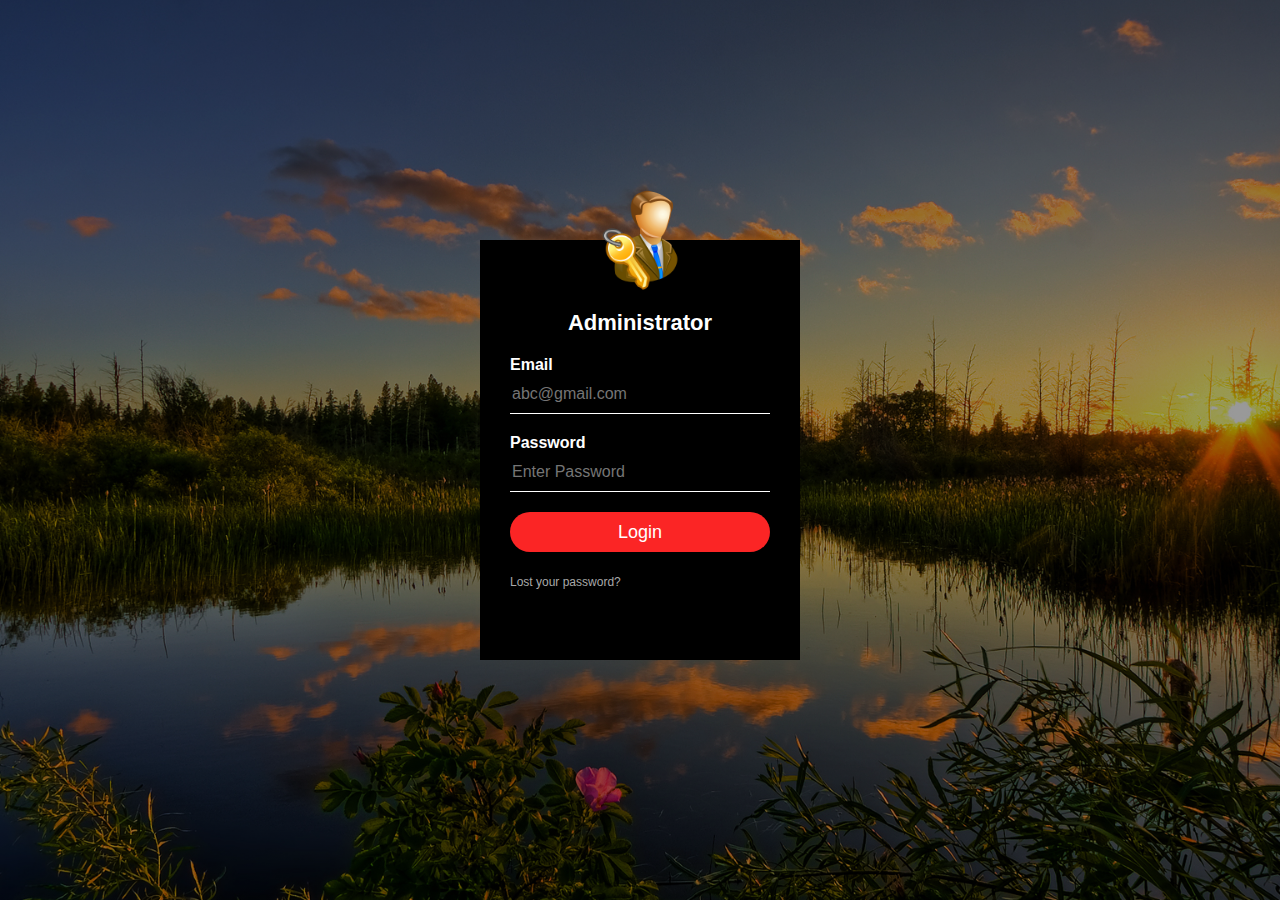
<file: FMS Project/index.html>
<html>
<head>
<title>Admin Login Form</title>
    <link rel="stylesheet" type="text/css" href="style.css">
<body>
    <div class="loginbox">
    <img src="avatar.png" class="avatar">
        <h1>Administrator</h1>
        <form>
            <p>Email</p>
            <input type="email" name="" placeholder="abc@gmail.com">
            <p>Password</p>
            <input type="password" name="" placeholder="Enter Password">
            <input type="submit" name="" value="Login">
            <a href="#">Lost your password?</a><br>
        </form>
        
    </div>

</body>
</head>
</html>
</file>
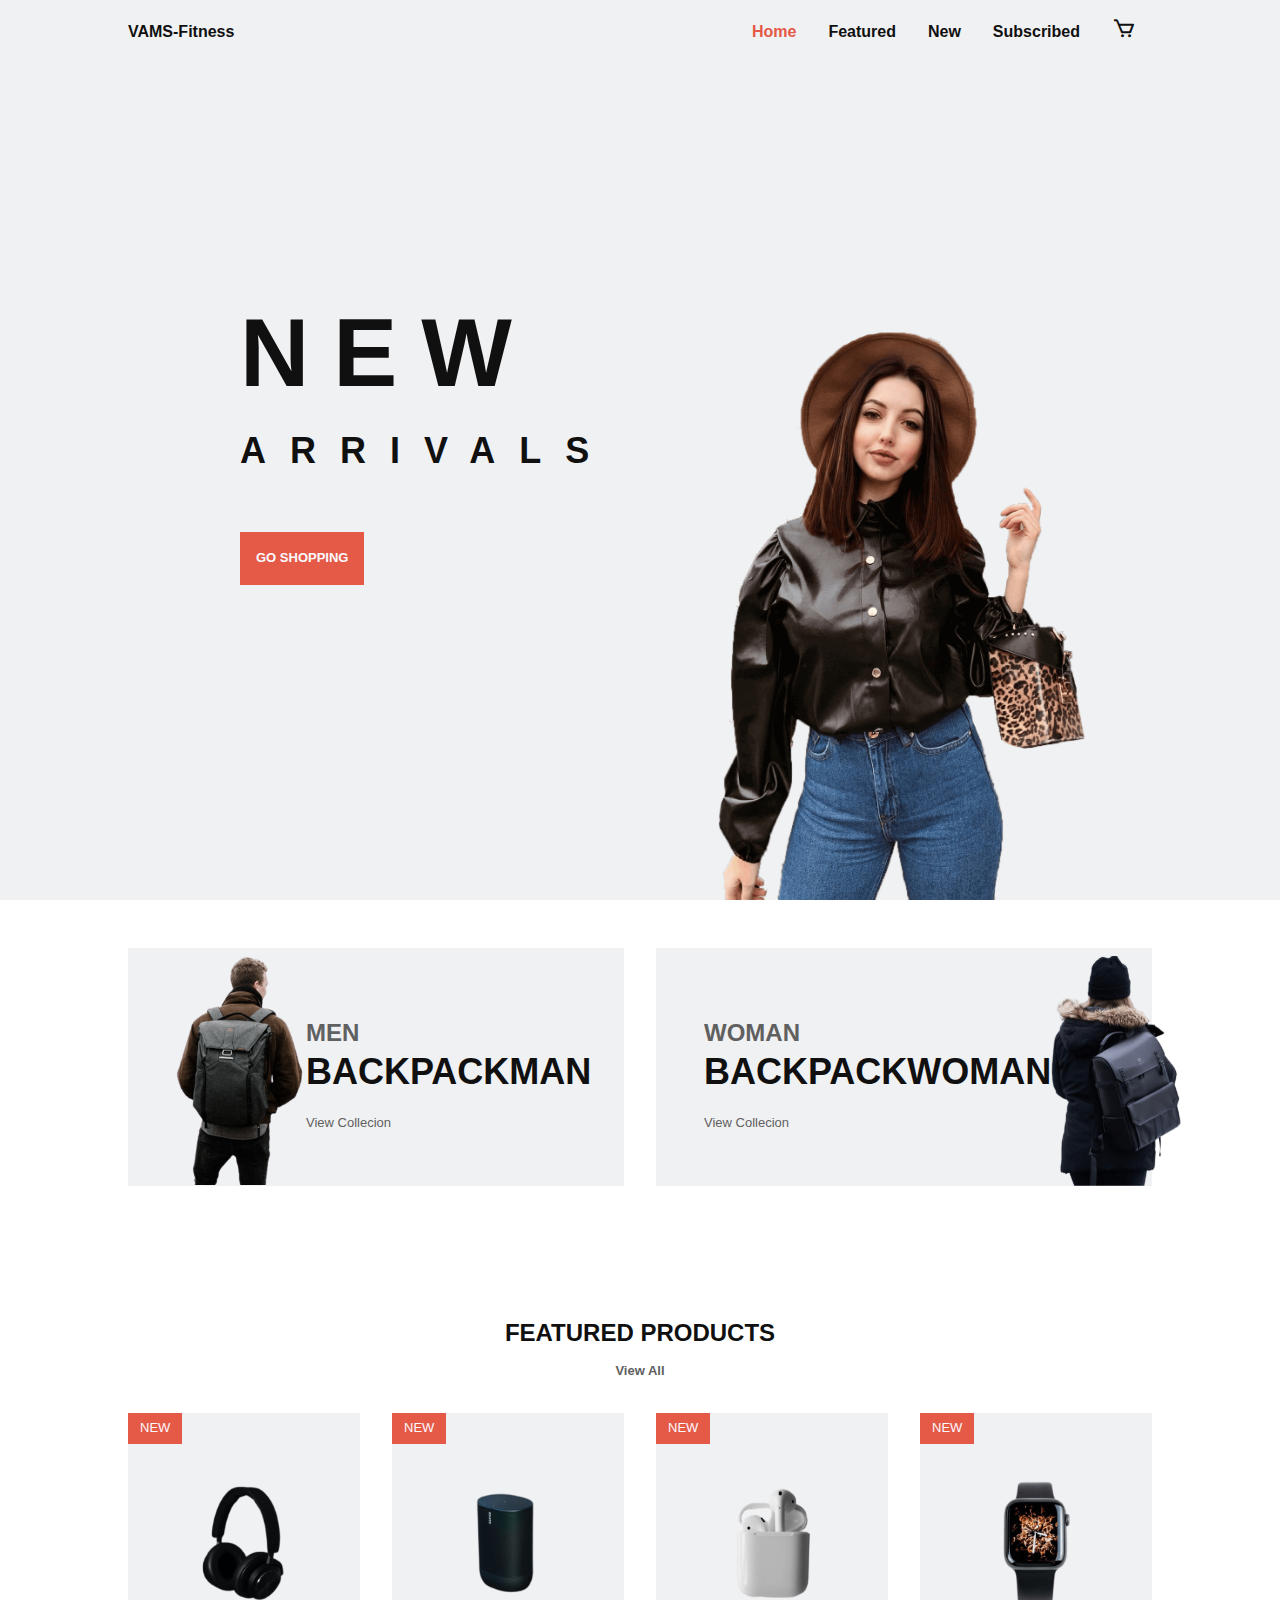
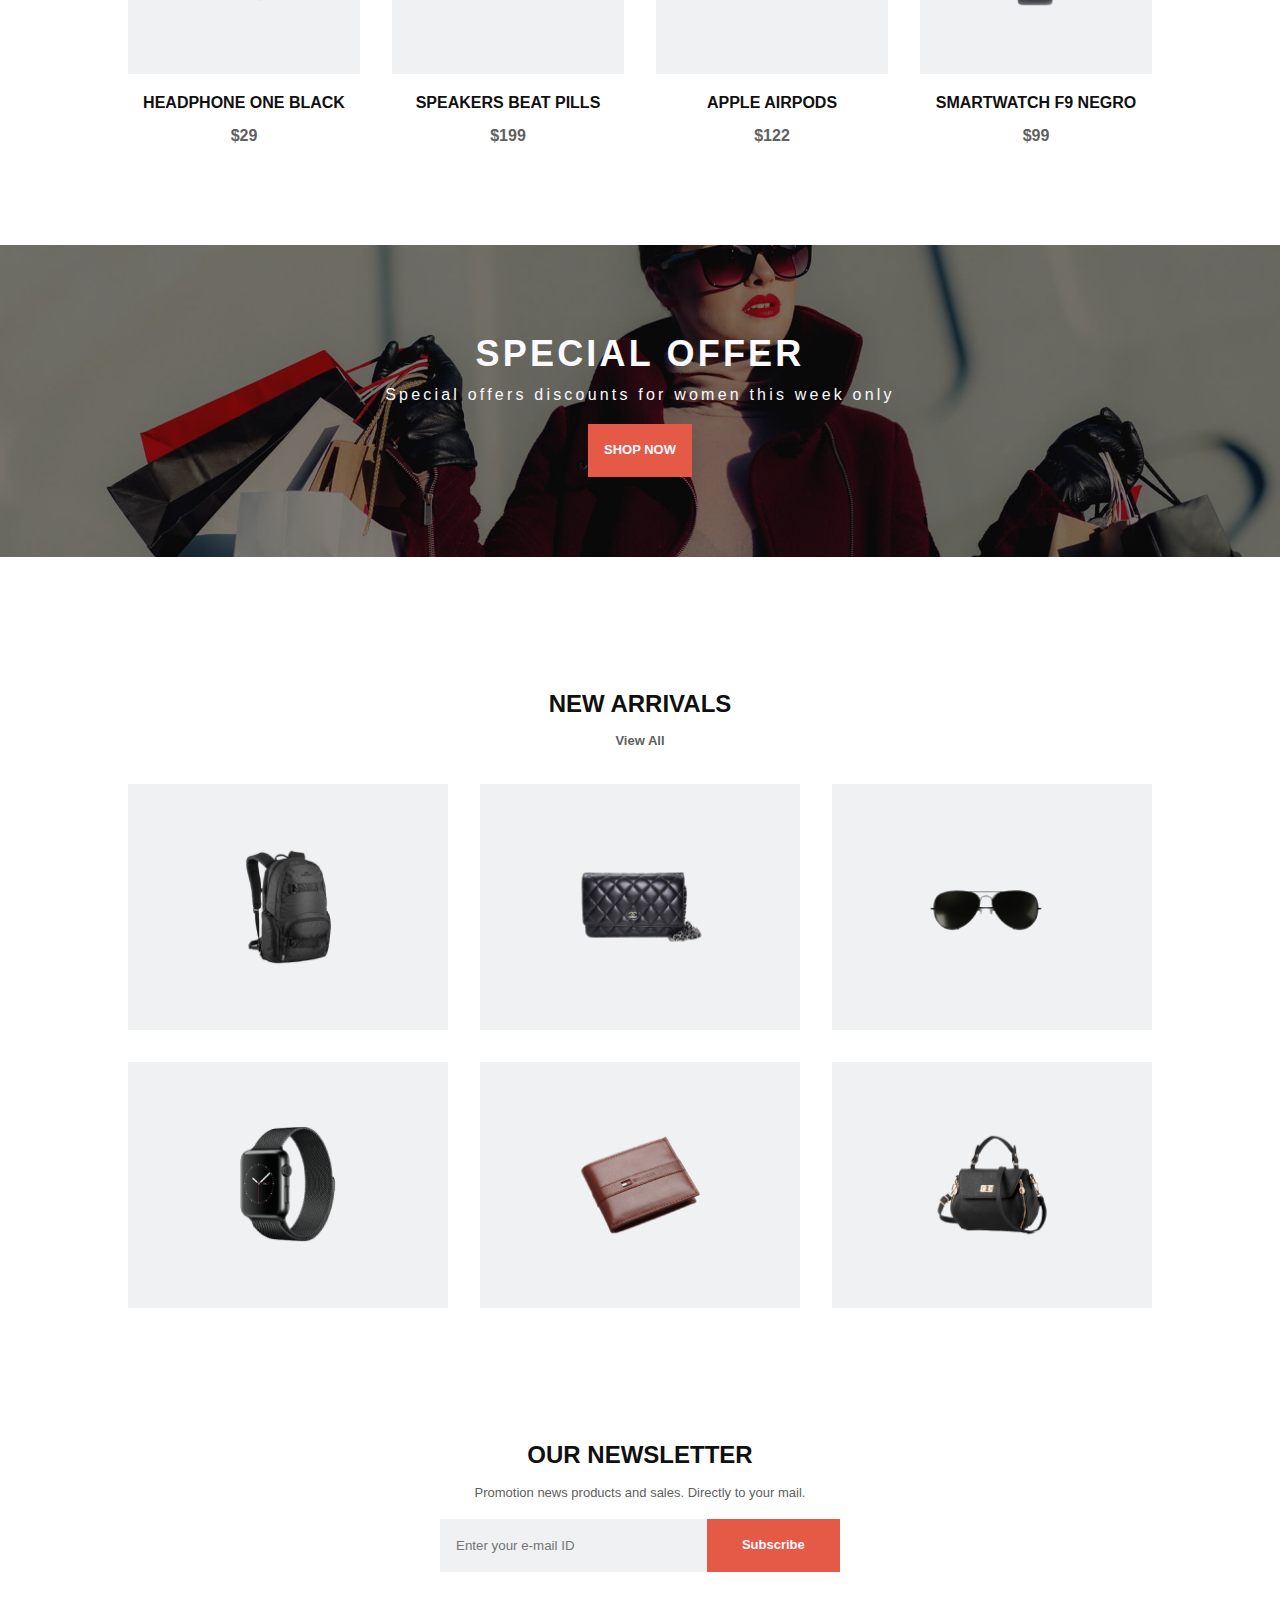
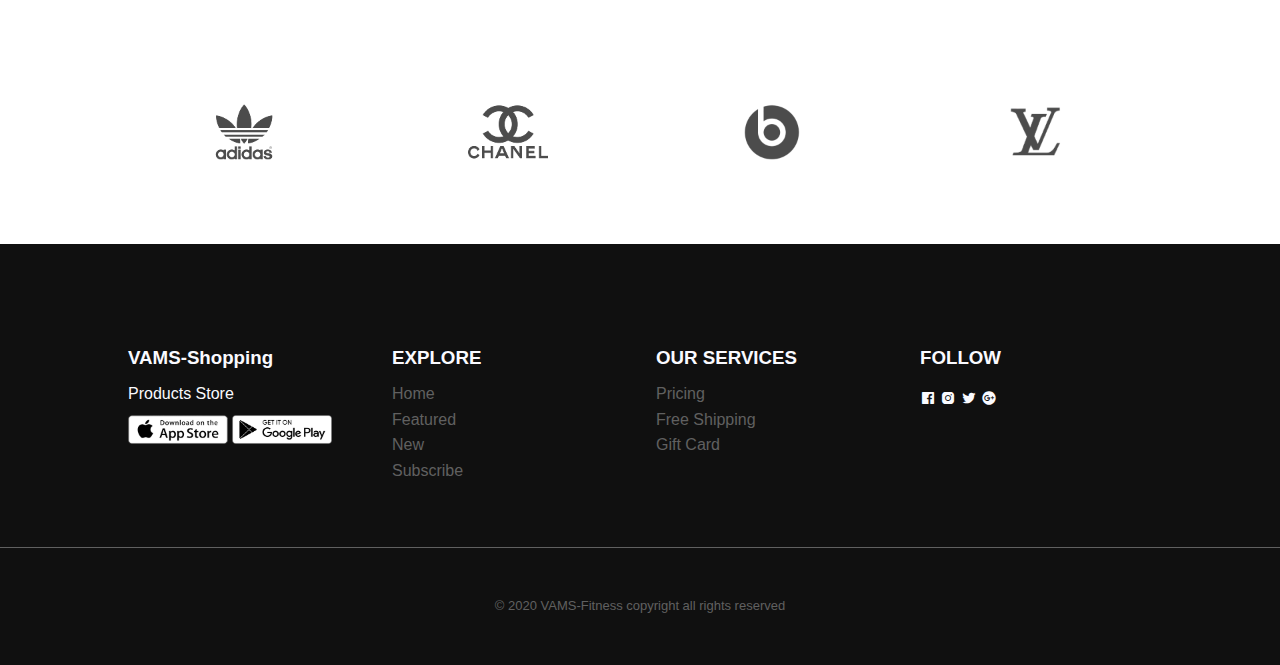
<file: Shopping Fitness/index.html>
<!DOCTYPE html>
<html lang="en">
<head>
    <meta charset="UTF-8">
    <meta name="viewport" content="width=device-width, initial-scale=1.0">

    <!-- BOXICONS -->
    <link href='https://cdn.jsdelivr.net/npm/boxicons@2.0.5/css/boxicons.min.css' rel='stylesheet'>


    <!-- CSS -->
    <link rel="stylesheet" href="assests/css/style.css">

    <title>VAMS-Shopping</title>

</head>
<body>
    <!-- Header -->

    <header class="l-header">
        <nav class="nav bd-grid">
            <div>
                <a href="#" class="nav__logo">VAMS-Fitness</a>
            </div>

            <div class="nav__menu" id="nav-menu">
                <ul class="nav__list">
                    <li class="nav__item"><a href="#home" class="nav__link active">Home</a></li>
                    <li class="nav__item"><a href="#featured" class="nav__link">Featured</a></li>
                    <li class="nav__item"><a href="#new" class="nav__link">New</a></li>
                    <li class="nav__item"><a href="#subscribed" class="nav__link">Subscribed</a></li>
                </ul>
            </div>

            <div>
                <i class='bx bx-cart nav__cart'></i>
                <i class='bx bx-menu nav__toggle' id="nav-toggle"></i>
            </div>
        </nav>
    </header>

    <main class="l-main">
        <!-- /* HOME */ -->
            <section class="home" id='home'>
                <div class="home__container bd-grid">
                    <div class="home__data">
                        <h1 class="home__title">NEW <br><span>ARRIVALS</span></h1>
                        <a href="#featured" class="button">GO SHOPPING</a>
                    </div>

                    <img src="assests/imgs/home.png" alt="" class="home__img">
                </div>
            </section>

        <!-- /* Collection */ -->
            <section class="collection section">
                <div class="collection__container bd-grid">
                    <div class="collection__box">
                        <img src="assests/imgs/backpackMan.png" alt="" class="collection__img">

                        <div class="collection__data">
                            <h2 class="collection__title"><span class="collection__subtitle">Men</span><br>BackpackMan</h2>
                            <a href="#" class="collection__view">View Collecion</a>
                        </div>
                    </div>

                    <div class="collection__box">
                        <div class="collection__data">
                            <h2 class="collection__title"><span class="collection__subtitle">Woman</span><br>BackpackWoman</h2>
                            <a href="#" class="collection__view">View Collecion</a>
                        </div>
                        <img src="assests/imgs/backpackWoman.png" alt="" class="collection__img">
                    </div>
                </div>
            </section>


        <!-- /* Featured Products */ -->
            <section class="featured section" id="featured">
                <h2 class="section-title">FEATURED PRODUCTS</h2>
                <a href="#" class="section-all">View All</a>

                <div class="featured__container bd-grid">
                    <div class="featured__product">
                        <div class="featured__box">
                            <div class="featured__new">NEW</div>
                            <img src="assests/imgs/feature1.png" alt="" class="featured__img">
                        </div>
                        
                        <div class="featured__data">
                            <h3 class="featured__name">Headphone One Black</h3>
                            <span class="featured__preci">$29</span>
                        </div>
                    </div>

                    <div class="featured__product">
                        <div class="featured__box">
                            <div class="featured__new">NEW</div>
                            <img src="assests/imgs/feature2.png" alt="" class="featured__img">
                        </div>
                        
                        <div class="featured__data">
                            <h3 class="featured__name">Speakers Beat Pills</h3>
                            <span class="featured__preci">$199</span>
                        </div>
                    </div>

                    <div class="featured__product">
                        <div class="featured__box">
                            <div class="featured__new">NEW</div>
                            <img src="assests/imgs/feature3.png" alt="" class="featured__img">
                        </div>
                        
                        <div class="featured__data">
                            <h3 class="featured__name">Apple Airpods</h3>
                            <span class="featured__preci">$122</span>
                        </div>
                    </div>

                    <div class="featured__product">
                        <div class="featured__box">
                            <div class="featured__new">NEW</div>
                            <img src="assests/imgs/feature4.png" alt="" class="featured__img">
                        </div>
                        
                        <div class="featured__data">
                            <h3 class="featured__name">Smartwatch F9 Negro</h3>
                            <span class="featured__preci">$99</span>
                        </div>
                    </div>
                </div>
            </section>


        <!-- /* Offer */ -->
            <section class="offer section">
                <div class="offer__bg">
                    <div class="offer__data">
                        <h2 class="offer__title">Special Offer</h2>
                        <p class="offer__description">Special offers discounts for women this week only</p>

                        <a href="#" class="button">SHOP NOW</a>
                    </div>
                </div>
            </section>


        <!-- /* New Arrivals */ -->
            <section class="new section" id="new">
                <h2 class="section-title">NEW ARRIVALS</h2>
                <a href="#" class="section-all">View All</a>

                <div class="new__container bd-grid">
                    <div class="new__box">
                        <img src="assests/imgs/new1.png" alt="" class="new__img">

                        <div class="new__link">
                            <a href="#" class="button">VIEW PRODUCT</a>
                        </div>
                    </div>

                    <div class="new__box">
                        <img src="assests/imgs/new2.png" alt="" class="new__img">

                        <div class="new__link">
                            <a href="#" class="button">VIEW PRODUCT</a>
                        </div>
                    </div>

                    <div class="new__box">
                        <img src="assests/imgs/new3.png" alt="" class="new__img">

                        <div class="new__link">
                            <a href="#" class="button">VIEW PRODUCT</a>
                        </div>
                    </div>

                    <div class="new__box">
                        <img src="assests/imgs/new4.png" alt="" class="new__img">

                        <div class="new__link">
                            <a href="#" class="button">VIEW PRODUCT</a>
                        </div>
                    </div>

                    <div class="new__box">
                        <img src="assests/imgs/new5.png" alt="" class="new__img">

                        <div class="new__link">
                            <a href="#" class="button">VIEW PRODUCT</a>
                        </div>
                    </div>

                    <div class="new__box">
                        <img src="assests/imgs/new6.png" alt="" class="new__img">

                        <div class="new__link">
                            <a href="#" class="button">VIEW PRODUCT</a>
                        </div>
                    </div>
                </div>
            </section>


        <!-- /* News Letter */ -->
            <section class="newsletter section" id="subscribed">
                <div class="newsletter__container bd-grid">
                    <div class="newsletter__subscribe">
                        <h2 class="section-title">OUR NEWSLETTER</h2>
                        <p class="newsletter__description">Promotion news products and sales. Directly to your mail.</p>

                        <form action="" class="newsletter__form">
                            <input type="text"  class="newsletter__input" placeholder="Enter your e-mail ID">
                            <a href="#" class="button">Subscribe</a>
                        </form>
                    </div>
                </div>
            </section>
        <!-- Sponsers -->
            <section class="sponsors section">
                <div class="sponsors__container bd-grid">
                    <div class="sponsors__logo">
                        <img src="assests/imgs/logo1.png" alt="">
                    </div>

                    <div class="sponsors__logo">
                        <img src="assests/imgs/logo2.png" alt="">
                    </div>

                    <div class="sponsors__logo">
                        <img src="assests/imgs/logo3.png" alt="">
                    </div>

                    <div class="sponsors__logo">
                        <img src="assests/imgs/logo4.png" alt="">
                    </div>
                </div>
            </section>
    
    
    </main>

    <!-- Footer -->
    <footer class="footer section">
        <div class="footer__container bd-grid">
            <div class="footer__box">
                <h3 class="footer__title">VAMS-Shopping</h3>
                <p class="footer__title">Products Store</p>
                <a href="#"><img src="assests/imgs/footerstore1.png" alt="" class="footer__store"></a>
                <a href="#"><img src="assests/imgs/footerstore2.png" alt="" class="footer__store"></a>
            </div>

            <div class="footer__box">
                <h3 class="footer__title">EXPLORE</h3>
                <ul>
                    <li><a href="#" class="footer__link">Home</a></li>
                    <li><a href="#" class="footer__link">Featured</a></li>
                    <li><a href="#" class="footer__link">New</a></li>
                    <li><a href="#" class="footer__link">Subscribe</a></li>
                </ul>
            </div>

            <div class="footer__box">
                <h3 class="footer__title">OUR SERVICES</h3>
                <ul>
                    <li><a href="#" class="footer__link">Pricing</a></li>
                    <li><a href="#" class="footer__link">Free Shipping</a></li>
                    <li><a href="#" class="footer__link">Gift Card</a></li>
                </ul>
            </div>

            <div class="footer__box">
                <h3 class="footer__title">FOLLOW</h3>
                <a href="#" class="footer__social"></a><i class='bx bxl-facebook-square'></i>
                <a href="#" class="footer__social"></a><i class='bx bxl-instagram-alt' ></i>
                <a href="#" class="footer__social"></a><i class='bx bxl-twitter' ></i>
                <a href="#" class="footer__social"></a><i class='bx bxl-google-plus-circle'></i>
            </div>
        </div>

        <p class="footer__copy">&#169; 2020 VAMS-Fitness copyright all rights reserved</p>
    </footer>


    <!-- Main JS -->
    <script src="assests/js/main.js"></script>
</body>
</html>
</file>
<file: FMS Project/style.css>
body{
    width: 100%;
    height: 100%;
    margin: 0;
    padding: 0;
    background-image: linear-gradient(rgba(0,0,0,0.4),rgba(0,0,0,0.4)), url(pic1.jpg);
    background-size: cover;
    background-position: center;
    background-repeat: no-repeat;
    font-family: sans-serif;
}

.loginbox{
    width: 320px;
    height: 420px;
    background: #000;
    color: #fff;
    top: 50%;
    left: 50%;
    position: absolute;
    transform: translate(-50%,-50%);
    box-sizing: border-box;
    padding: 70px 30px;
}

.avatar{
    width: 100px;
    height: 100px;
    position: absolute;
    border-radius: 50%;
    top: -50px;
    left: calc(50% - 50px);
}

h1{
    margin: 0;
    padding: 0 0 20px;
    text-align: center;
    font-size: 22px;
}

.loginbox p{
    margin: 0;
    padding: 0;
    font-weight: bold;
}

.loginbox input{
    width: 100%;
    margin-bottom: 20px;
}

.loginbox input[type="email"], input[type="password"]
{
    border: none;
    border-bottom: 1px solid #fff;
    background: transparent;
    outline: none;
    height: 40px;
    color: #fff;
    font-size: 16px;
}
.loginbox input[type="submit"]
{
    border: none;
    outline: none;
    height: 40px;
    background: #fb2525;
    color: #fff;
    font-size: 18px;
    border-radius: 20px;
}
.loginbox input[type="submit"]:hover
{
    cursor: pointer;
    background: #ffc107;
    color: #000;
}
.loginbox a{
    text-decoration: none;
    font-size: 12px;
    line-height: 20px;
    color: darkgrey;
}

.loginbox a:hover
{
    color: #ffc107;
}
</file>
<file: Shopping Fitness/assests/css/style.css>
/* Google Fonts */

/* Variables CSS */
:root{
    --header-height: 3rem;
    --font-semi:600;
    --font-bold:700;
}

/* Colores */
:root{
    --first-color: #E55947;
    --first-color-alt: #D2321E;
    --white-color: #FAFAFF;
    --dark-color: #101010;
    --dark-color-light: #606060;
    --gray-color: #F0F1F3;
}

/* Font and typeface */
:root{
    --body-font: 'Open Sans', sans-serif;
    --big-font-size: 3rem;
    --h1-font-size: 1.5rem;
    --h2-font-size: 1.25rem;
    --normal-font-size: .938rem;
    --small-font-size: .75rem;
}
@media screen and (min-width: 760px){
    :root{
        --big-font-size: 6rem;
        --h1-font-size: 2.25rem;
        --h2-font-size: 1.5rem;
        --normal-font-size: 1rem;
        --small-font-size: .813rem;
    }
}

/* Margins */
:root{
    --mb-1: .5rem;
    --mb-2: 1rem;
    --mb-3: 1.5rem;
    --mb-4: 2rem;
}

/* z-index */
:root{
    --z-tooltip: 10;
    --z-fixed: 100;
}


/* Base */
*,::before,::after{
    box-sizing: border-box;
}

html{
    scroll-behavior: smooth;
}

body{
    margin: var(--header-height)0 0 0;
    font-family: var(--body-font);
    font-size: var(--normal-font-size);
    color: var(--dark-color);
    line-height: 1.6;
}

h1,h2,p{
    margin: 0;
}

ul{
    margin: 0;
    padding: 0;
    list-style: none;
}

a{
    text-decoration:none;
    color: var(--dark-color);
}

img{
    max-width: 100%;
    height: auto;
}

/* CLASS CSS */
.section{
    padding: 3rem 0;
}

.section-title{
    font-size: var(--h2-font-size);
    color: var(--dark-color);
    margin: var(--mb-4) 0 var(--mb-1);
    text-align: center; 
}

.section-all{
    display: block;
    font-size: var(--small-font-size);
    font-weight: var(--font-semi);
    color: var(--dark-color-light);
    text-align: center;
    margin-bottom: var(--mb-2);
}

/* LAYOUT */
.bd-grid{
    max-width: 1024px;
    display: grid;
    grid-template-columns: 100%;
    grid-column-gap: 2rem;
    width: calc(100% - 3rem);
    margin-left: var(--mb-3);
    margin-right: var(--mb-3);
}

.l-header{
    width: 100%;
    position: fixed;
    top: 0;
    left: 0;
    z-index: var(--z-fixed);
    background-color: var(--gray-color);
}

/* NAV */
.nav{
    height: var(--header-height);
    display: flex;
    justify-content: space-between;
    align-items: center;
}

@media screen and (max-width: 768px){
    .nav__menu{
        position: fixed;
        top: var(--header-height);
        right: -100%;
        width: 80%;
        height: 100%;
        padding: 2rem;
        background-color: var(--white-color);
        transition: .5s;
    }
}

.nav__item{
    margin-bottom: var(--mb-4);
}

.nav__link{
    color: var(--dark-color);
    font-weight: var(--font-semi);
}

.nav__link:hover{
    color: var(--first-color);
}

.nav__logo{
    font-weight: var(--font-bold);
}

.nav__cart{
    font-size: 1.5rem;
    margin-right: var(--mb-2);
}

.nav__toggle{
    font-size: 1.5rem;
    cursor: pointer;
}

/* Show Menu */
.show{
    right: 0;
}

.active{
    color: var(--first-color);
}
/* HOME */
.home{
    background-color: var(--gray-color);
}

.home__container{
    height: calc(100vh - var(--header-height));
}

.home__date{
    padding-top: 6rem;
}

.home__title{
    align-self: center;
    font-size: var(--big-font-size);
    line-height: 1;
    letter-spacing: .5rem;
    margin-bottom: 4rem;
}

.home__title span{
    font-size: var(--h1-font-size);
}

.home__img{
    position: absolute;
    right: 0;
    bottom: 0;
    width: 260px;
}
/* Buttons */
.button{
    display: inline-block;
    background-color: var(--first-color);
    color: var(--white-color);
    padding: 1rem;
    font-size: var(--small-font-size);
    font-weight: var(--font-semi);
    transition: .3s;
}

.button:hover{
    background-color: var(--first-color-alt);
}

/* Collection */
.collection__container{
    row-gap: 2rem;
}

.collection__box{
    display: flex;
    justify-content: space-between;
    align-items: center;
    padding: 0 1.5rem;
    background-color: var(--gray-color);
    transition: .3s;
}

.collection__box:hover{
    transform: translateY(-.5rem);
}

.collection__img{
    width: 100px;
}

.collection__title{
    font-size: var(--h1-font-size);
    line-height: 1.2;
    margin-bottom: var(--mb-2);
    text-transform: uppercase;
    font-weight: var(--font-semi);
}

.collection__subtitle{
    font-size: var(--h2-font-size);
    color: var(--dark-color-light);
}

.collection__view{
    font-size: var(--small-font-size);
    color: var(--dark-color-light);
}

.collection__view:hover{
    text-decoration: underline;
}

/* Featured Products */
.featured__container{
    row-gap: 2rem;
}

.featured__product{
    transition: .3s;
}

.featured__product:hover{
    transform: translateY(-.5rem);
}

.featured__box{
    position: relative;
    display: flex;
    justify-content: center;
    background-color: var(--gray-color);
}

.featured__new{
    position: absolute;
    top: 0;
    left: 0;
    background-color: var(--first-color);
    color: var(--white-color);
    padding: .3rem .75rem;
    font-size: var(--small-font-size);
}

.featured__data{
    text-align: center;
}

.featured__name{
    margin-bottom: var(--mb-1);
    text-transform: uppercase;
    font-size: var(--normal-font-size);
}

.featured__preci{
    color: var(--dark-color-light);
    font-weight: var(--font-semi);
}

/* Offer */
.offer__bg{
    background: url("off.jpg") no-repeat center/cover;
    text-align: center;
}

.offer__data{
    padding: 3.5rem .25rem;
    background: rgba(0, 0, 0, .5);
    color: var(--white-color);
}

.offer__title{
    font-size: var(--h1-font-size);
    letter-spacing: .2rem;
    text-transform: uppercase;
    font-weight: var(--font-semi);
}

.offer__description{
    margin-bottom: var(--mb-2);
    letter-spacing: .2rem;
}

/* New Arrivals */

.new__container{
    row-gap: 2rem;
}

.new__box{
    position: relative;
    display: flex;
    justify-content: center;
    background-color: var(--gray-color);
    overflow: hidden;
}

.new__box:hover .new__link{
    bottom: 0;
}

.new__link{
    position: absolute;
    bottom: -100%;
    width: 100%;
    height: 100%;
    display: flex;
    justify-content: center;
    align-items: center;
    background: rgba(229,89,71,.2);
    transition: .3s;
}

/* News Letter */
.newsletter{
    text-align: center;
}

.newsletter__description{
    margin-bottom: var(--mb-2);
    font-size: var(--small-font-size);
    color: var(--dark-color-light);
}

.newsletter__form{
    display: grid;
    grid-template-columns: 1fr .5fr;
}

.newsletter__input{
    outline: none;
    border: none;
    background-color: var(--gray-color);
    padding: 0 1rem;
}

/* Sponsors */
.sponsors__container{
    grid-template-columns: repeat(2,1fr);
    row-gap: 2rem;
    padding: 1.5rem 0;
}

.sponsors__logo{
    display: flex;
    justify-content: center;
}

.sponsors__logo img{
    width: 80px;
    filter: opacity(70%);
}

.sponsors__logo img:hover{
    filter: none;
}

/* Footer */
.footer{
    background-color: var(--dark-color);
    color: var(--white-color);
}

.footer__container{
    row-gap: 1.5rem;
    margin-bottom: var(--mb-4);
}

.footer__title{
    margin-bottom: var(--mb-1);
}

.footer__deal{
    margin-bottom: var(--mb-2);
}

.footer__store{
    width: 100px;
}

.footer__link, .footer__social{
    color: var(--dark-color-light);
}

.footer__link:hover{
    text-decoration: underline;
}

.footer__social{
    font-size: 1.3rem;
    margin-top: var(--mb-1);
}

.footer__copy{
    border-top: 1px solid var(--dark-color-light);
    padding-top: 3rem;
    text-align: center;
    color: var(--dark-color-light);
    font-size: var(--small-font-size);
}

/* MEdia Quiereis */
@media screen and (min-width: 768px){
    body{
        margin: 0;
    }

    .section-all{
        margin-bottom: var(--mb-4);
    }

    .nav{
        height: calc(var(--header-height) + 1rem);
        justify-content: initial;
    }

    .nav__menu{
        margin-left: auto;
    }

    .nav__list{
        display: flex;
    }

    .nav__item{
        margin-left: var(--mb-4);
        margin-bottom: 0;
    }

    .nav__toggle{
        display: none;
    }

    .home__container{
        height: 100vh;
    }
    .home__data{
        padding: 0;
        height: max-content;
        align-self: center;
    }
    .home__title{
        line-height: .8;
        letter-spacing: 1.5rem;
    }
    .home__img{
        width: 370px;
    }

    .collection__container{
        grid-template-columns: repeat(2,1fr);
        grid-template-rows: 1fr;
    }
    .collection__box{
        padding: .5rem 3rem 0;
    }
    .collection__img{
        width: 130px;
    }

    .featured__container,
    .sponsors__container,
    .footer__container{
        grid-template-columns: repeat(4,1fr);
    }

    .offer__data{
        padding: 5rem 0;
    }

    .new__container{
        grid-template-columns: repeat(3,1fr);
    }

    .newsletter__form{
        width: 400px;
        margin: 0 auto;
    }

    .footer__container{
        padding: 2rem 0;
    }
}

@media screen and (min-width: 1024px){
    .bd-grid{
        margin-left: auto;
        margin-right: auto;
    }

    .home__data{
        padding-left: 7rem;
    }
    .home__img{
        right: 15%;
    }
}
</file>
